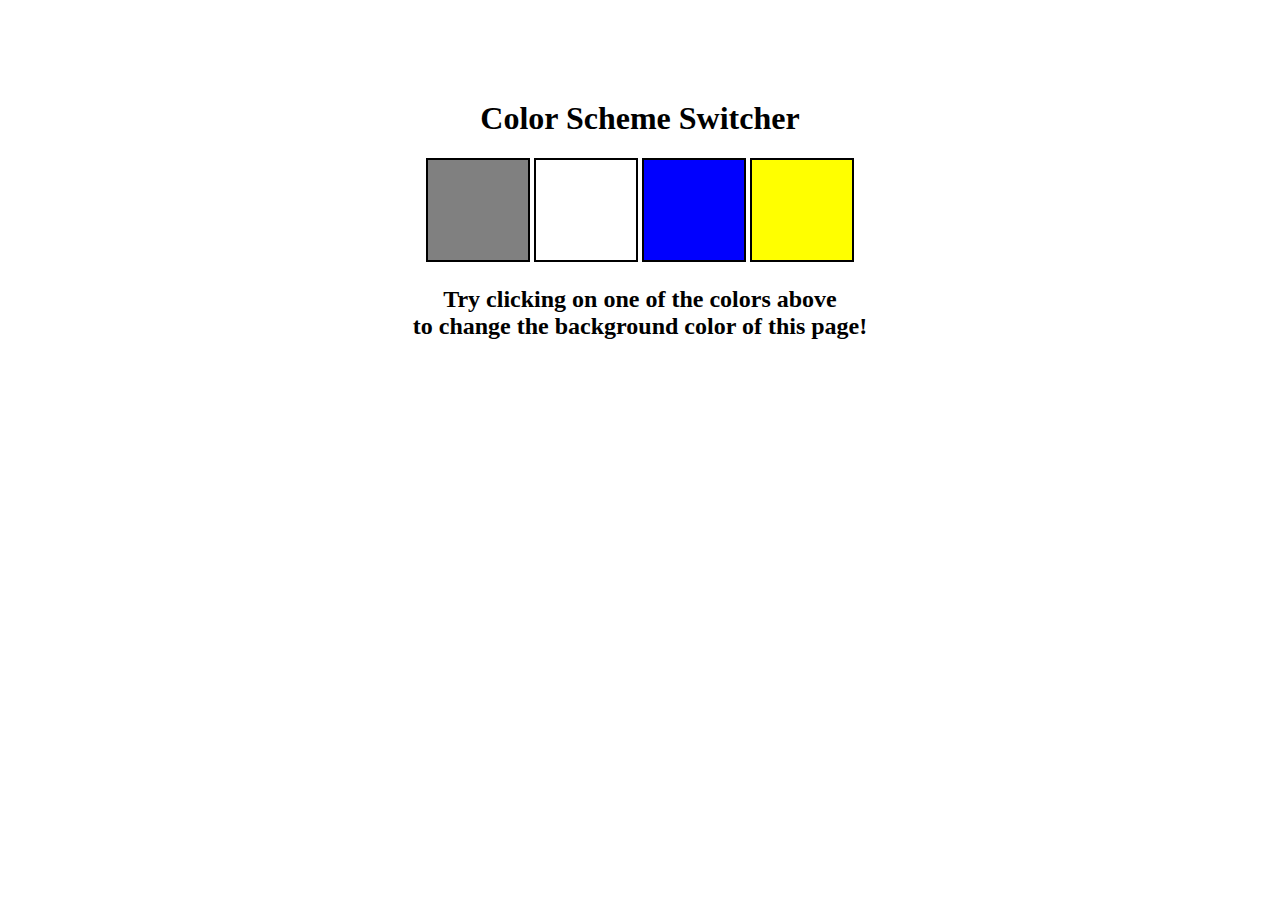
<file: 07_Projects/Project1:Color_Scheme_Switcher/index.html>
<!DOCTYPE html>
<html lang="en">
  <head>
    <meta charset="UTF-8" />
    <meta name="viewport" content="width=device-width, initial-scale=1.0" />
    <meta http-equiv="X-UA-Compatible" content="ie=edge" />
    <link rel="stylesheet" href="style.css" />
    
    <title>JavaScript Background Color Switcher</title>

  </head>
  <body>
    <nav></nav>
    <div class="canvas">
      <!-- <a
        style="
          background-color: #fff;
          padding: 10px 30px;
          border-radius: 8px;
          color: #212121;
          text-decoration: none;
          border: 2px solid #212121;
        "
        href="../index.html"
        >Back to Home Page</a
      > -->
      <h1>Color Scheme Switcher</h1>
      <span class="button" id="grey"></span>
      <span class="button" id="white"></span>
      <span class="button" id="blue"></span>
      <span class="button" id="yellow"></span>
      <!-- <span class="button" id="purple"></span> -->
      <h2>
        Try clicking on one of the colors above
        <span>to change the background color of this page!</span>
      </h2>
    </div>
    <script src="index.js"></script>
  </body>
</html>
</file>
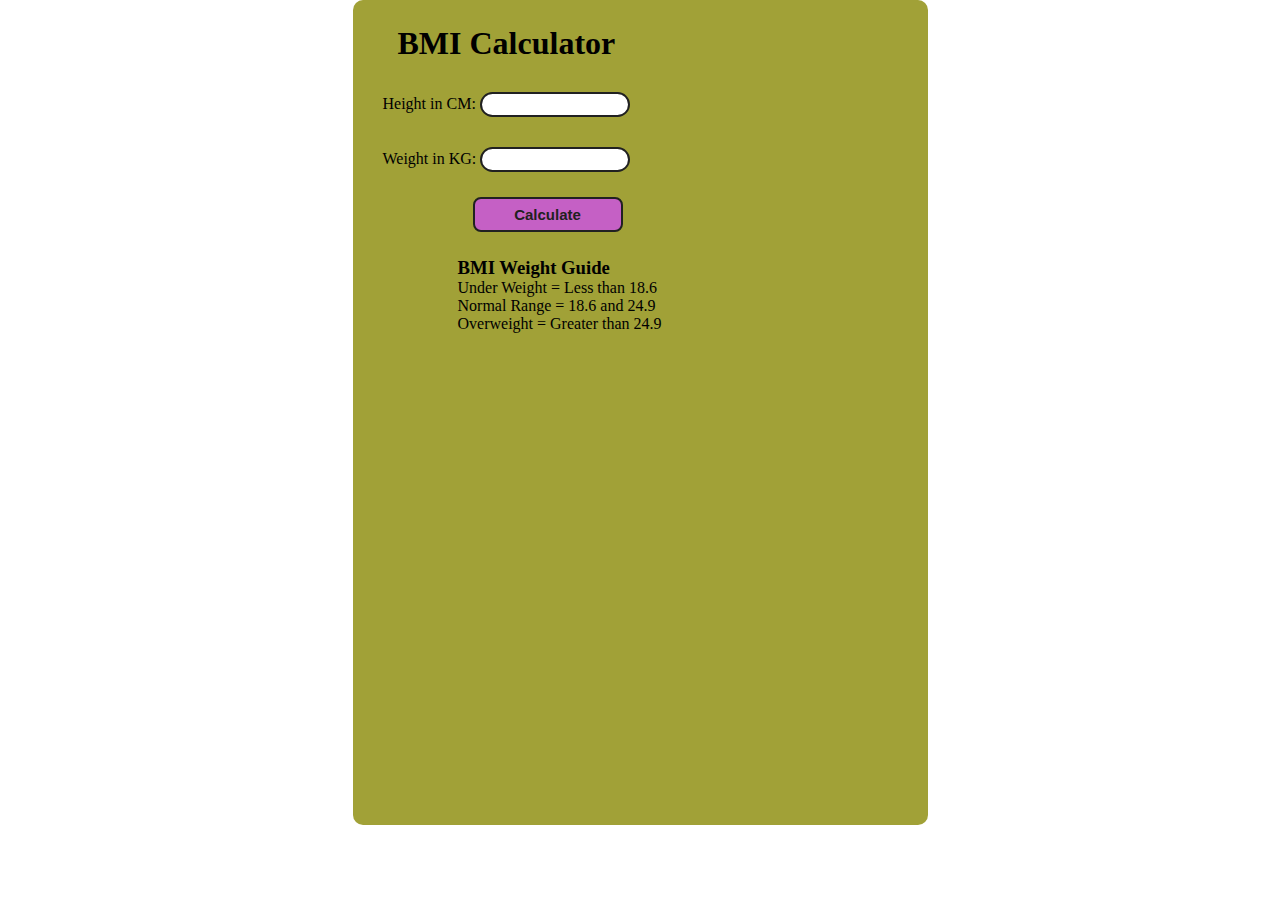
<file: 07_Projects/Project2:BMI Generator/index.html>
<!DOCTYPE html>
<html lang="en">
  <head>
    <meta charset="UTF-8" />
    <meta name="viewport" content="width=device-width, initial-scale=1.0" />
    <meta http-equiv="X-UA-Compatible" content="ie=edge" />
    <link rel="stylesheet" href="style.css" />
    
    <title>BMI Calculator</title>
  </head>
  <body>
    <nav>
      
    </nav>
    <div class="container">
      <h1>BMI Calculator</h1>
      <form>
        <p><label>Height in CM: </label><input type="text" id="height" /></p>
        <p><label>Weight in KG: </label><input type="text" id="weight" /></p>
        <button>Calculate</button>
        <div id="results"></div>
        <div id="weight-guide">
          <h3>BMI Weight Guide</h3>
          <p>Under Weight = Less than 18.6</p>
          <p>Normal Range = 18.6 and 24.9</p>
          <p>Overweight = Greater than 24.9</p>
        </div>
      </form>
    </div>
  </body>
  <script src="index.js"></script>
</html>
</file>
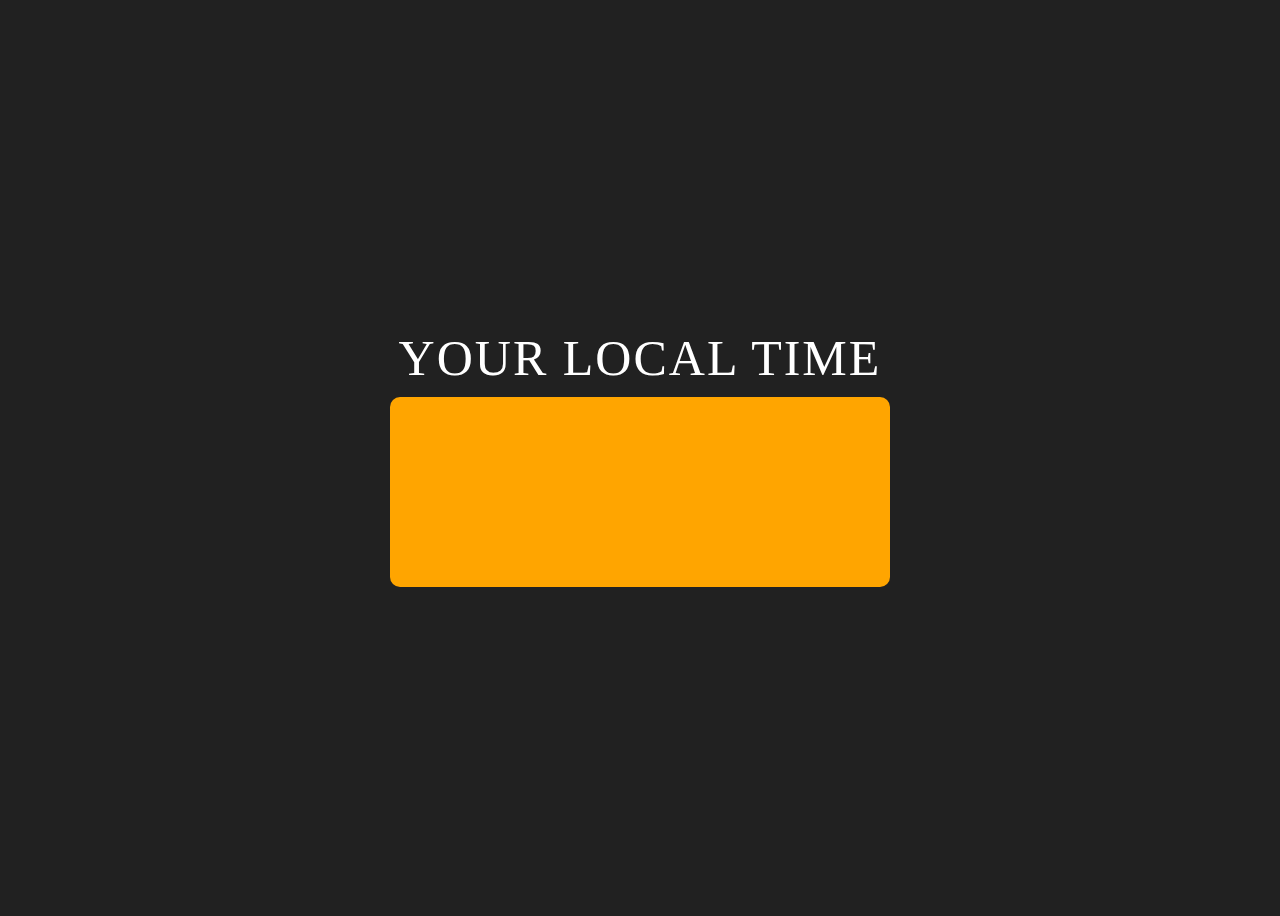
<file: 07_Projects/Project3:Digital Clock/index.html>
<!DOCTYPE html>
<html lang="en">
  <head>
    <meta charset="UTF-8" />
    <meta name="viewport" content="width=device-width, initial-scale=1.0" />
    <meta http-equiv="X-UA-Compatible" content="ie=edge" />
    <title>Your Local Time</title>
    <style>
      body {
        background-color: #212121;
        color: #fff;
      }
      .center {
        display: flex;
        height: 100vh;
        justify-content: center;
        align-items: center;
        flex-direction: column;
      }
      #clock {
        font-size: 60px;
        background-color: orange;
        color: rgb(0, 0, 0);
        padding: 20px 50px;
        margin-top: 10px;
        border-radius: 10px;
        height: 150px;
        width: 400px;
        display: flex;
        justify-content: center;
        align-items: center;
        text-transform: uppercase;
      }
        #banner {
            font-size: 50px;
            color: #fff;
            text-transform: uppercase;
            letter-spacing: 2px;
        }

    </style>
  </head>
  <body>
    <div class="center">
      <div id="banner"><span>Your local time</span></div>
      <div id="clock"></div>
    </div>
    <script src="index.js"></script>
  </body>
</html>
</file>
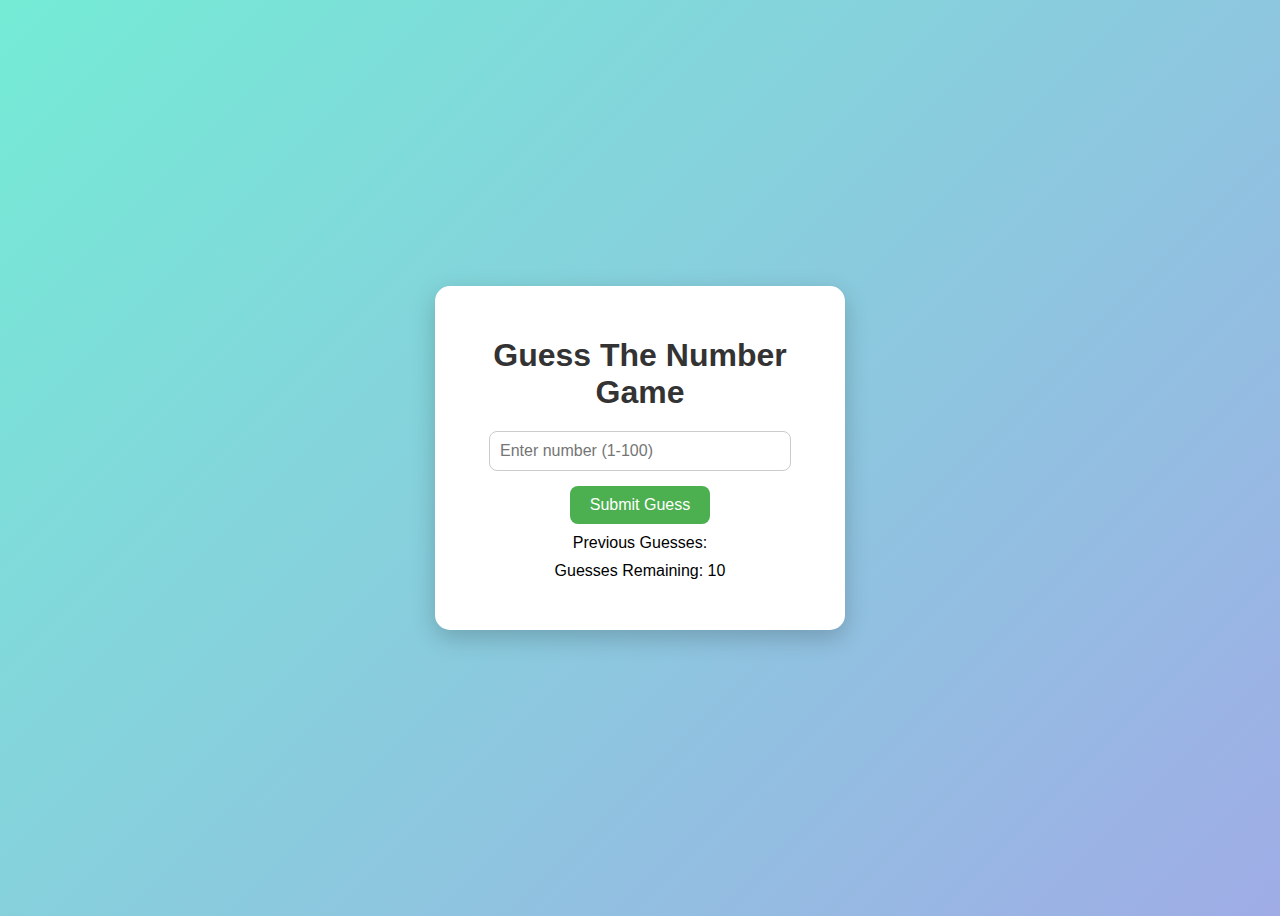
<file: 07_Projects/Project4:Guess the Number/index.html>
<!DOCTYPE html>
<html lang="en">
<head>
  <meta charset="UTF-8">
  <title>Number Guessing Game</title>
  <link rel="stylesheet" href="index.css">
</head>
<body>
  <div class="container">
    <h1>Guess The Number Game</h1>

    <form>
      <input type="number" id="guessField" placeholder="Enter number (1-100)" />
      <br>
      <button id="subt">Submit Guess</button>
    </form>

    <p>Previous Guesses: <span id="guesses"></span></p>
    <p>Guesses Remaining: <span id="lastResult">10</span></p>
    <p id="lowOrHi"></p>

    <div class="resultParas"></div>
  </div>

  <script src="index.js"></script>
</body>
</html>
</file>
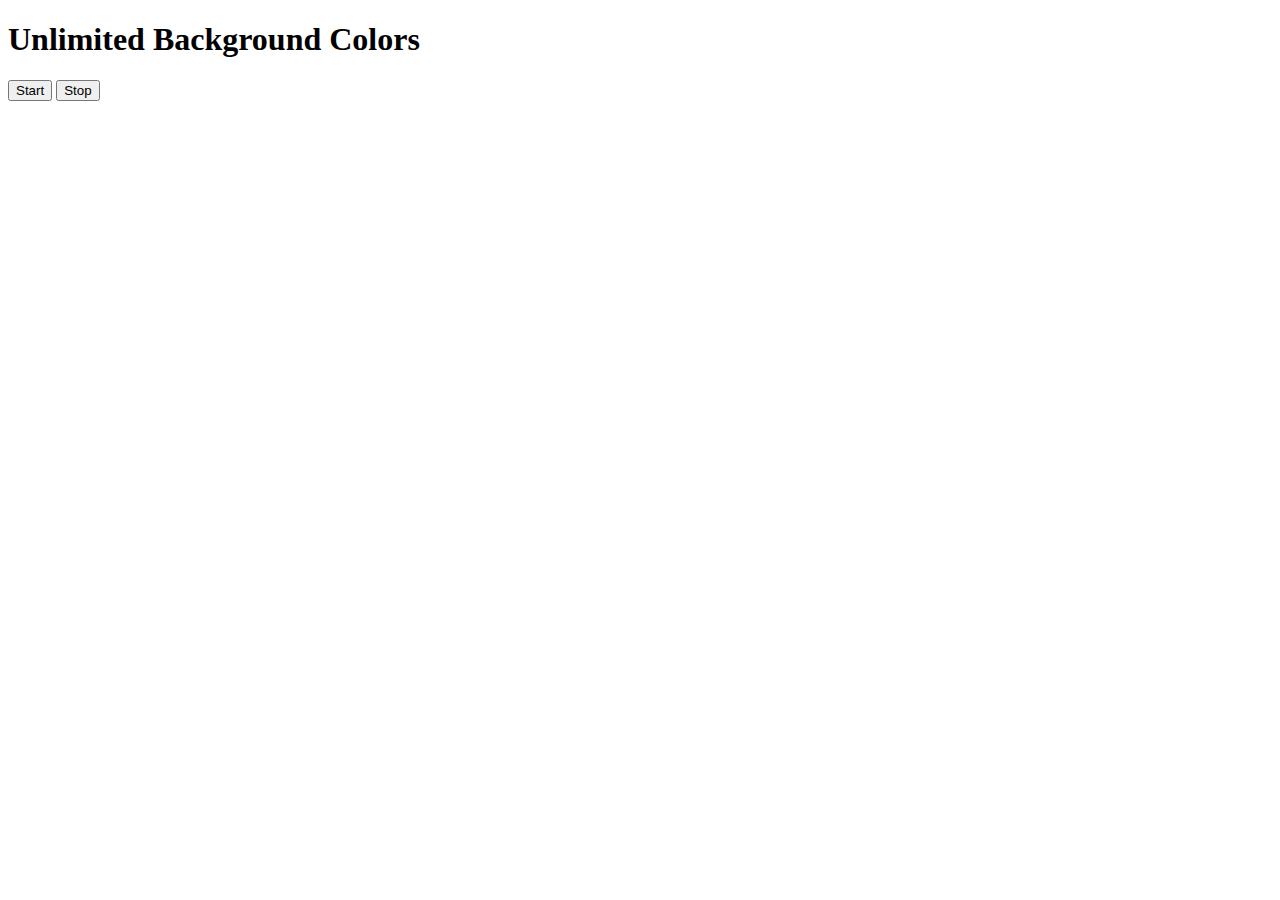
<file: 07_Projects/Project5:Unlimited Colors/index.html>
<!DOCTYPE html>
<html lang="en">
<head>
    <meta charset="UTF-8">
    <meta name="viewport" content="width=device-width, initial-scale=1.0">
    <title>Document</title>
</head>
<body>
    <h1>Unlimited Background Colors</h1>
    <button id="start">Start</button>
    <button id="stop">Stop</button>
    <script src="index.js"></script>
</body>
</html>
</file>
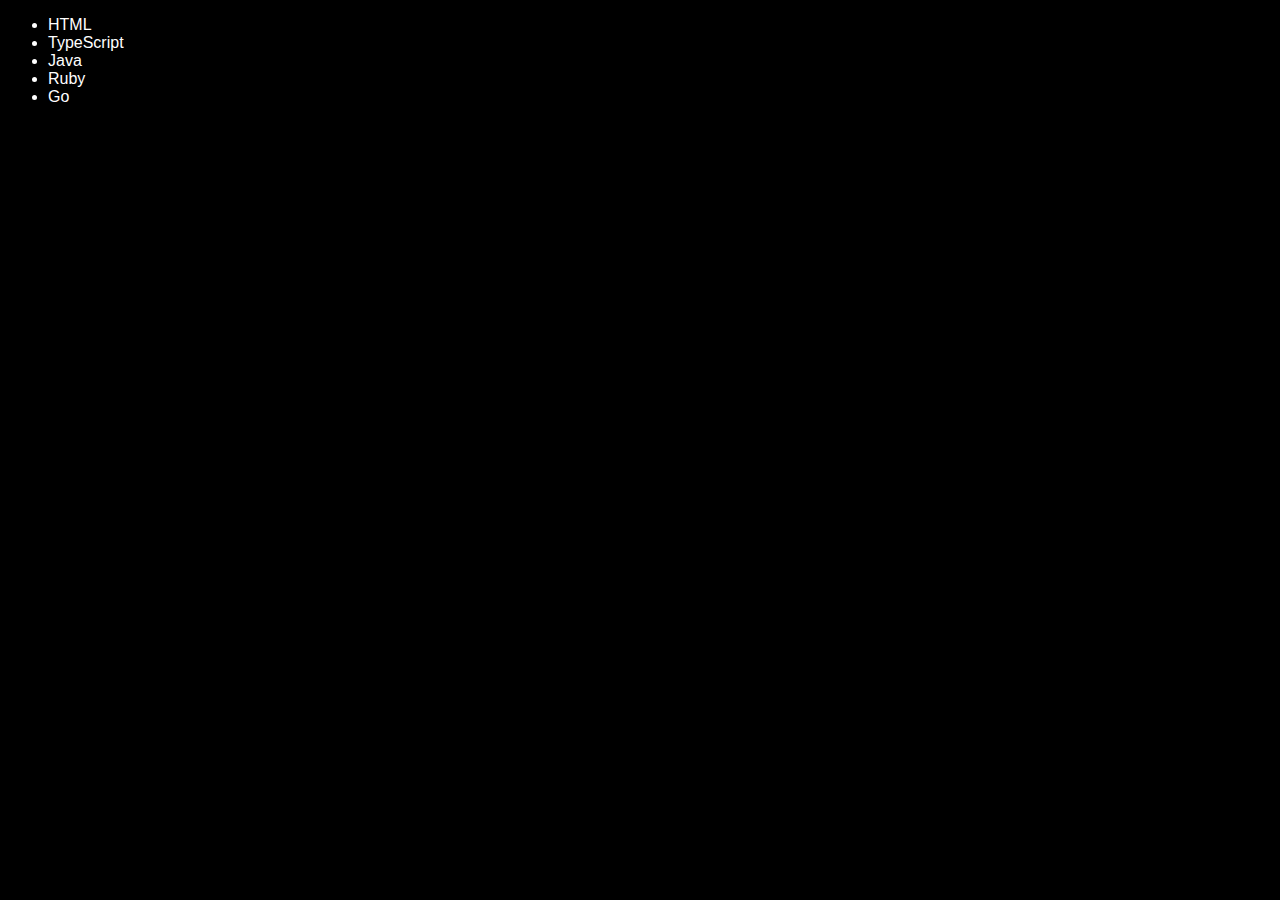
<file: 06_Dom/four.html>
<!DOCTYPE html>
<html lang="en">
<head>
    <meta charset="UTF-8">
    <meta name="viewport" content="width=device-width, initial-scale=1.0">
    <title>DOM</title>
    <style>
        *{
            background-color: black;
            color: white;
            font-family: Arial, sans-serif;
        }

    </style>
</head>
<body>
    <ul class="lang">
        <li>Javascript</li>
    </ul>
</body>
     <script>
        function addLang(langName){
            const li =document.createElement('li');
            li.innerHTML = langName;
            document.querySelector('.lang').appendChild(li);
            
        }
        addLang('Python');
        addLang('Java');
        addLang('C++');

        function addOptiLang(langName){
            const li =document.createElement('li');
            li.appendChild(document.createTextNode(langName));
            document.querySelector('.lang').appendChild(li);
        }
        addOptiLang('Ruby');
        addOptiLang('Go');
        addOptiLang('Rust');

        //Edit 
        
        const secondLang = document.querySelector("li:nth-child(2)")
        const newli = document.createElement('li')
        newli.textContent = "TypeScript";
        secondLang.replaceWith(newli);

        const firstLang = document.querySelector("li:first-child");
        const newli2 = document.createElement('li');
        newli2.textContent = "HTML";
        firstLang.replaceWith(newli2);

        //Remove

        const lastLang = document.querySelector("li:last-child");
        lastLang.remove();

        const llang = document.querySelector("li:nth-of-type(4)");
        llang.remove();
        
     </script>
</html>
</file>
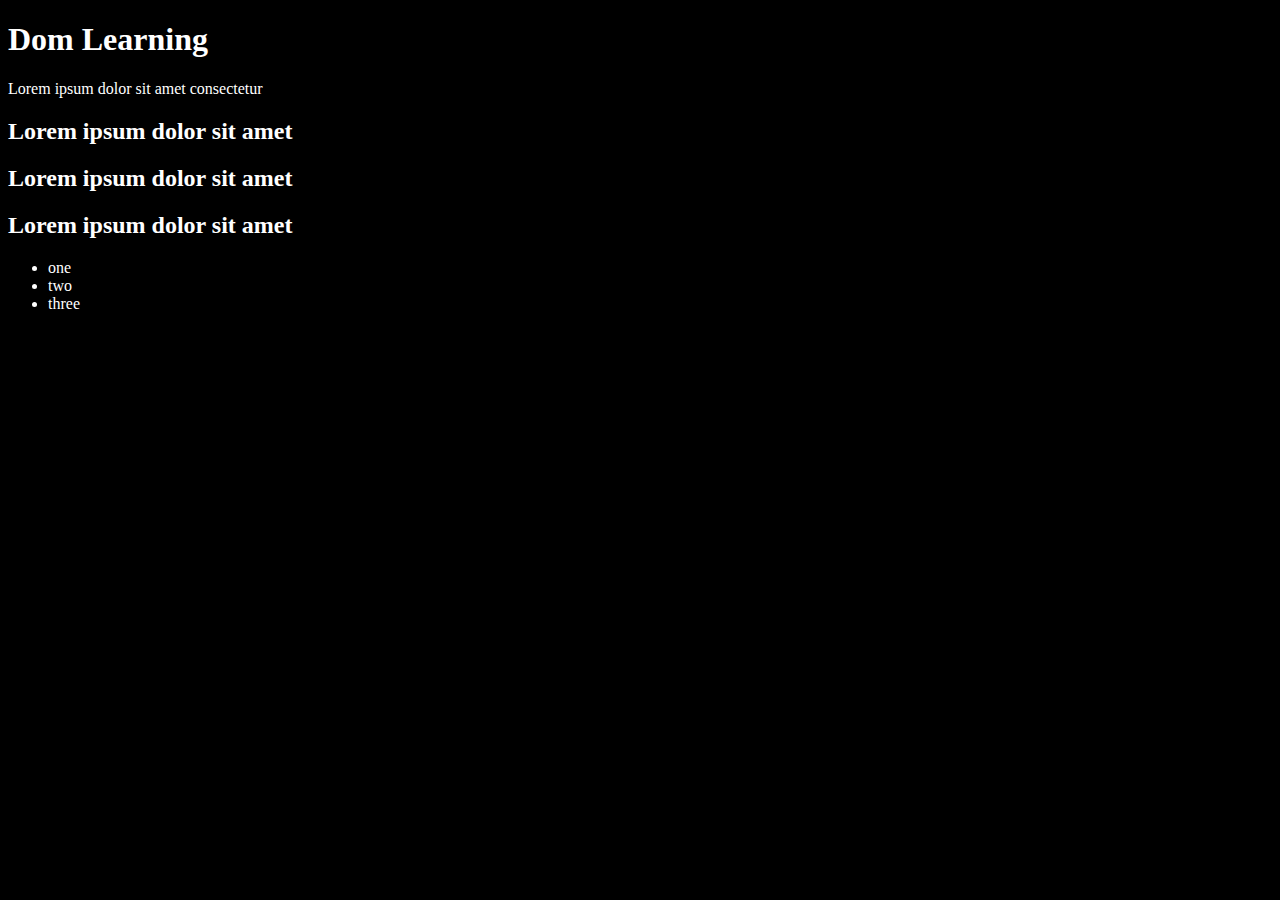
<file: 06_Dom/one.html>
<!DOCTYPE html>
<html lang="en">
<head>
    <meta charset="UTF-8">
    <meta name="viewport" content="width=device-width, initial-scale=1.0">
    <title>DOM</title>
    <style>
        .bg-black {
            background-color: black;
            color: white;
        }
    </style>
</head>
<body class="bg-black">
    <div >
        <h1 id="title" class="heading">Dom Learning <span style="display: none;">Test text</span></h1>
        <p>Lorem ipsum dolor sit amet consectetur</p>
        <h2>Lorem ipsum dolor sit amet</h2>
        <h2>Lorem ipsum dolor sit amet</h2>
        <h2>Lorem ipsum dolor sit amet</h2>


        <ul>
            <li class="list">one</li>
            <li class="list">two</li>
            <li class="list">three</li>
        </ul>
    </div>
</body>
</html>
</file>
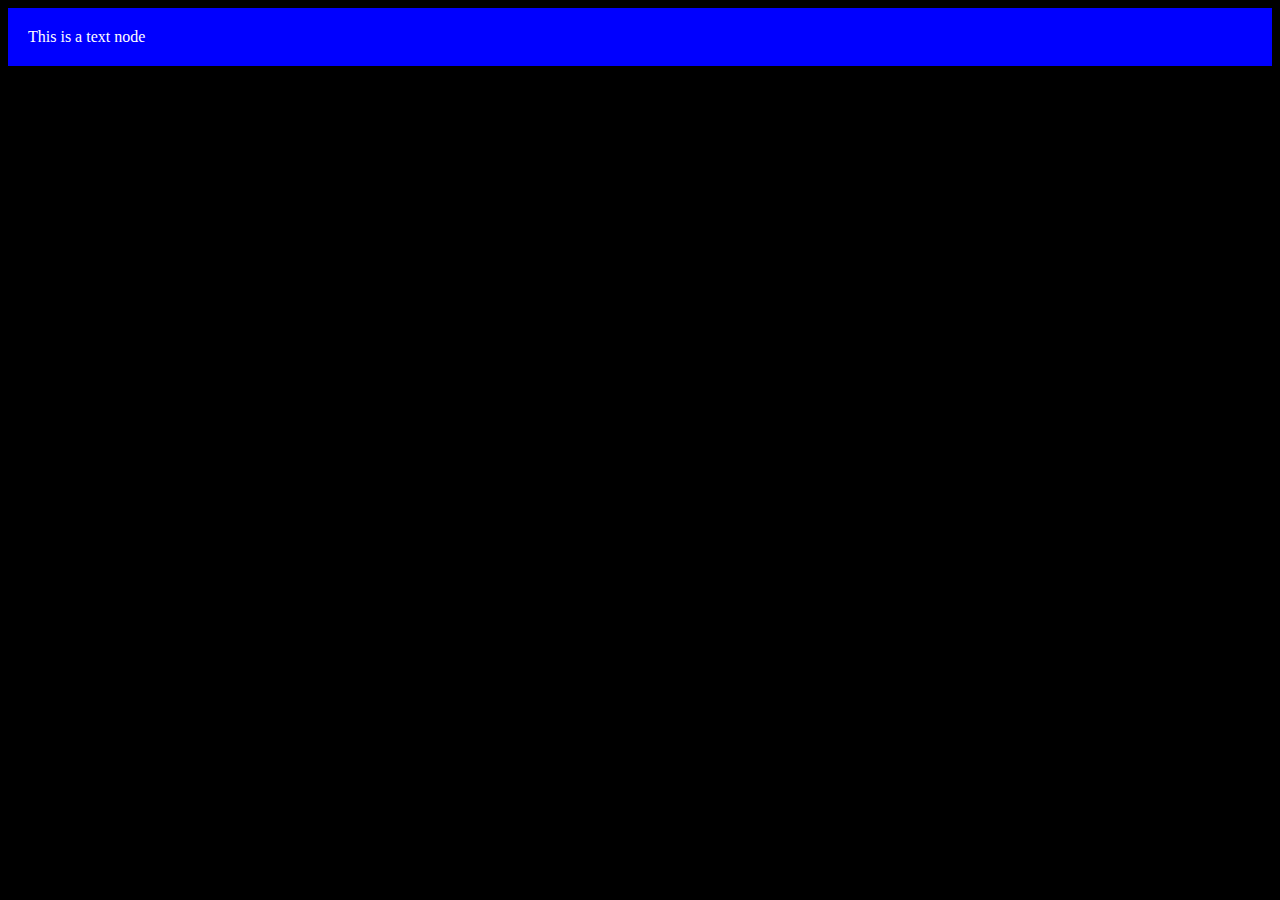
<file: 06_Dom/three.html>
<!DOCTYPE html>
<html lang="en">
<head>
    <meta charset="UTF-8">
    <meta name="viewport" content="width=device-width, initial-scale=1.0">
    <title>Javscript</title>
   <style>
    *{
        background-color: black;
        color: white;
    }
   </style>
</head>
<body>
    
</body>
<script>
    const div = document.createElement('div');
    console.log(div);
    div.className = 'main';
    div.id = Math.round(Math.random() *10+1);
    div.setAttribute('title', 'Generated Title');
    div.style.backgroundColor = 'blue';
    div.style.padding = '20px';
    // div.innerText = 'Hello, this is a dynamically created div!';
    const addText = document.createTextNode('This is a text node');
    div.appendChild(addText);

    document.body.appendChild(div);
    
</script>
</html>
</file>
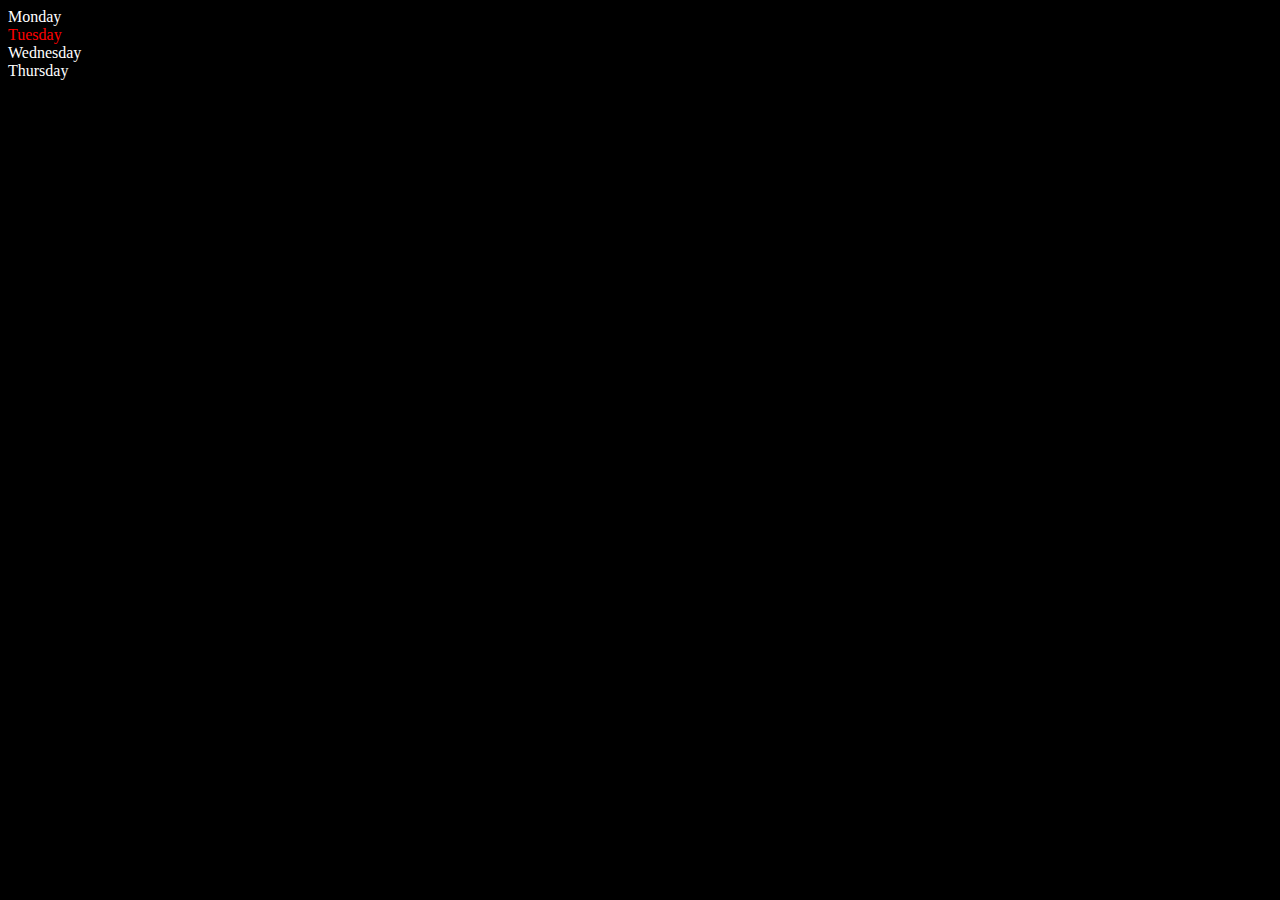
<file: 06_Dom/two.html>
<!DOCTYPE html>
<html lang="en">
<head>
    <meta charset="UTF-8">
    <meta name="viewport" content="width=device-width, initial-scale=1.0">
    <title>Document</title>
    <style>
        *{
            background-color: black;
            color: white;
        }
    </style>
</head>
<body>
    <div class="parent">
        <!-- this is a comment -->
        <div class="day">Monday</div>
        <div class="day">Tuesday</div>
        <div class="day">Wednesday</div>
        <div class="day">Thursday</div>
    </div>
</body>
<script>const parent = document.querySelector('.parent')
        // console.log(parent);
        // console.log(parent.children);
        // console.log(parent.children[1].innerHTML);

        for(let i = 0; i < parent.children.length; i++){
            // console.log(parent.children[i].innerHTML);
        }
        parent.children[1].style.color = 'red';
        // console.log(parent.firstElementChild);
        // console.log(parent.lastElementChild);

        const dayOne=  document.querySelector('.day')
        // console.log(dayOne);
        // console.log(dayOne.parentElement);
        // console.log(dayOne.nextElementSibling);

        // console.log("NODES: ", parent.childNodes);
        
        
</script>
</html>
</file>
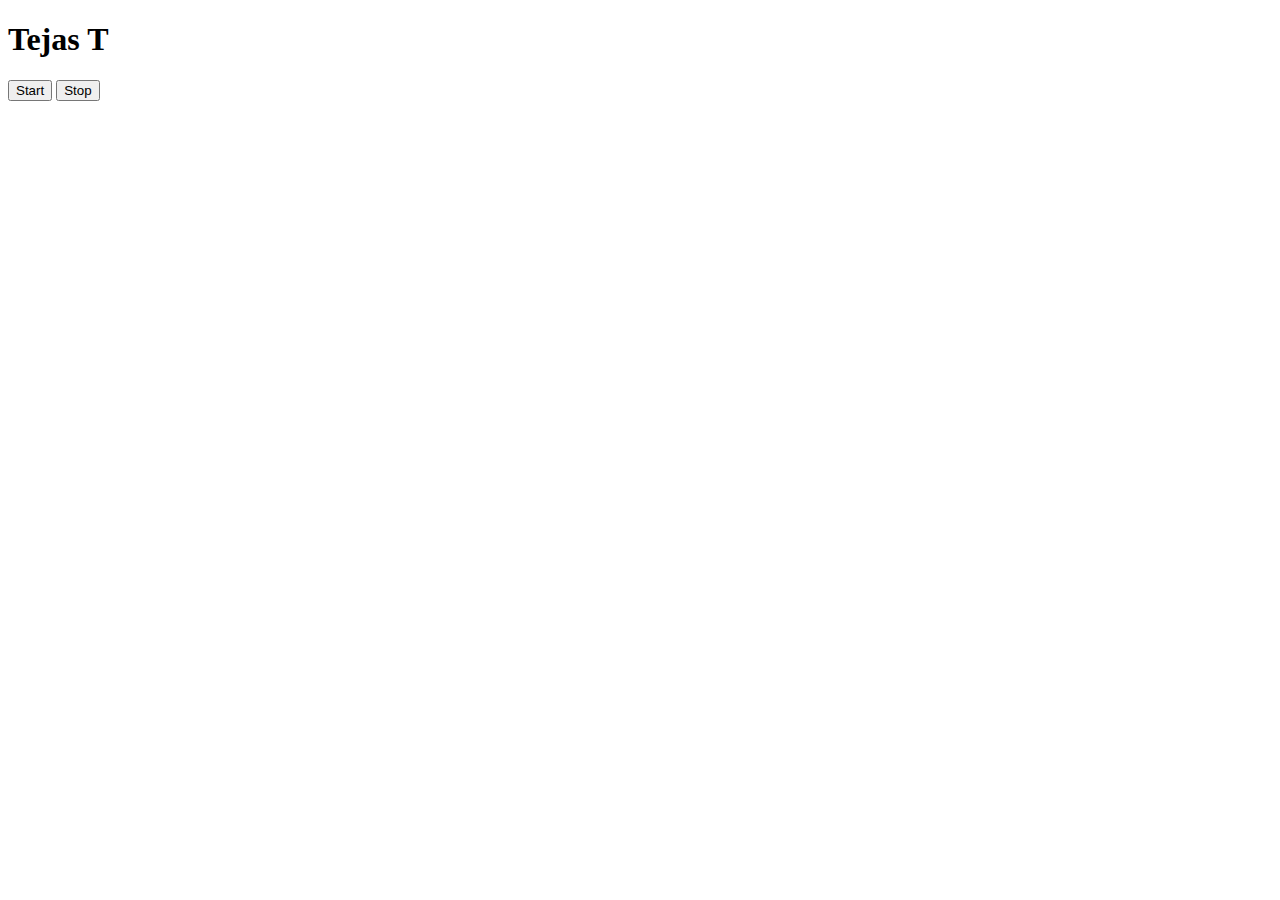
<file: 08_Events/three.html>
<!DOCTYPE html>
<html lang="en">
<head>
    <meta charset="UTF-8">
    <meta name="viewport" content="width=device-width, initial-scale=1.0">
    <title>Document</title>
</head>
<body>
    <h1>Tejas T</h1>
    <button id="start">Start</button>
    <button id="stop">Stop</button>
</body>
<script>

    

    document.querySelector('#start').addEventListener('click',function(){
        console.log("STARTED")
        // setInterval(intervalId)
        // console.log("STARTED")
        const sayDate = function (str){
        console.log(str, Date.now())
    }
    const intervalId = setInterval(sayDate, 1000,"hi")
    document.querySelector('#stop').addEventListener('click' ,function (){
    clearInterval(intervalId)
    console.log("STOPPED")
    })
    })

    
</script>
</html>
</file>
<file: 07_Projects/Project1:Color_Scheme_Switcher/style.css>
html {
  margin: 0;
}

span {
  display: block;
}
.canvas {
  margin: 100px auto 100px;
  width: 80%;
  text-align: center;
}

.button {
  width: 100px;
  height: 100px;
  border: solid black 2px;
  display: inline-block;
}

#grey {
  background: grey;
}

#white {
  background: white;
}
#blue {
  background: blue;
}
#yellow {
  background: yellow;
}
</file>
<file: 07_Projects/Project2:BMI Generator/style.css>
*{
    margin: 0;
    padding: 0;
    box-sizing: border-box;
}
.container {
  width: 575px;
  height: 825px;
    border-radius: 10px;
  background-color: #a1a137;
  padding-left: 30px;
  margin: auto;
}
#height,
#weight {
  width: 150px;
  height: 25px;
  margin-top: 30px;
}

#weight-guide {
  margin-left: 75px;
  margin-top: 25px;
}

#results {
  font-size: 35px;
  margin-left: 90px;
  margin-top: 20px;
  color: rgb(241, 241, 241);
}

button {
  width: 150px;
  height: 35px;
  margin-left: 90px;
  margin-top: 25px;
  background-color: #fff;
  padding: 1px 30px;
  border-radius: 8px;
  color: #212121;
  text-decoration: none;
  border: 2px solid #212121;

  font-size: 25px;
}

h1 {
  padding-left: 15px;
  padding-top: 25px;
  
}
input {
  border-radius: 18px;
  border: 2px solid #212121;
  padding-left: 10px;
}
button:hover {
  background-color: #212121;
  color: #fff;
  cursor: pointer;
}
button{
    display: flex;
    align-items: center;
    justify-content: center;
    font-size: 15px;
    font-weight: bold;
    background-color: rgb(197, 96, 197);
}
</file>
<file: 07_Projects/Project4:Guess the Number/index.css>
body {
  font-family: Arial, sans-serif;
  background: linear-gradient(135deg, #74ebd5, #9face6);
  min-height: 100vh;
  display: flex;
  justify-content: center;
  align-items: center;
}

.container {
  background: #fff;
  padding: 30px;
  border-radius: 15px;
  box-shadow: 0 8px 25px rgba(0,0,0,0.2);
  text-align: center;
  width: 350px;
}

h1 {
  margin-bottom: 20px;
  color: #333;
}

input[type="number"] {
  padding: 10px;
  width: 80%;
  margin-bottom: 15px;
  border-radius: 8px;
  border: 1px solid #ccc;
  font-size: 16px;
}

button {
  padding: 10px 20px;
  background: #4CAF50;
  border: none;
  border-radius: 8px;
  color: white;
  font-size: 16px;
  cursor: pointer;
  transition: 0.3s ease;
}

button:hover {
  background: #45a049;
}

p {
  font-size: 16px;
  margin: 10px 0;
}

#lowOrHi h2 {
  margin-top: 15px;
  font-size: 20px;
  color: #444;
}

.resultParas {
  margin-top: 20px;
}
</file>
